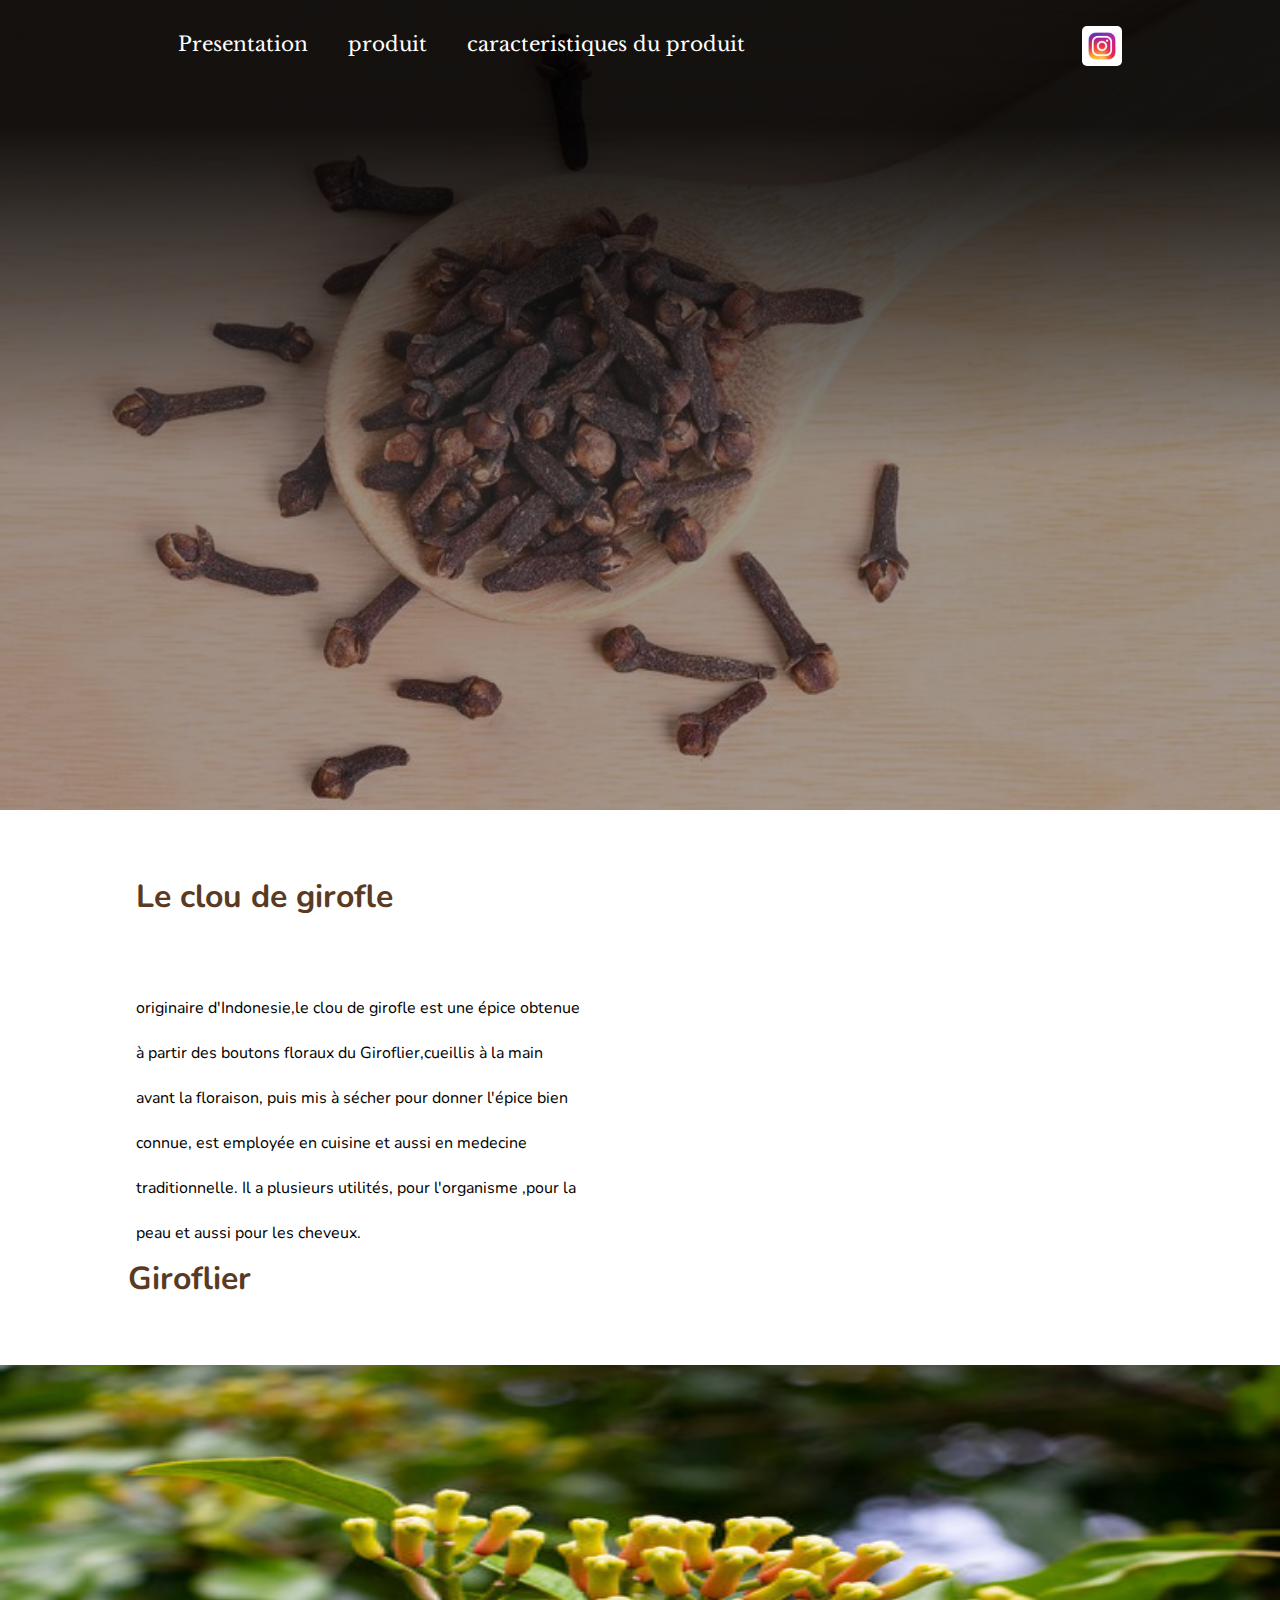
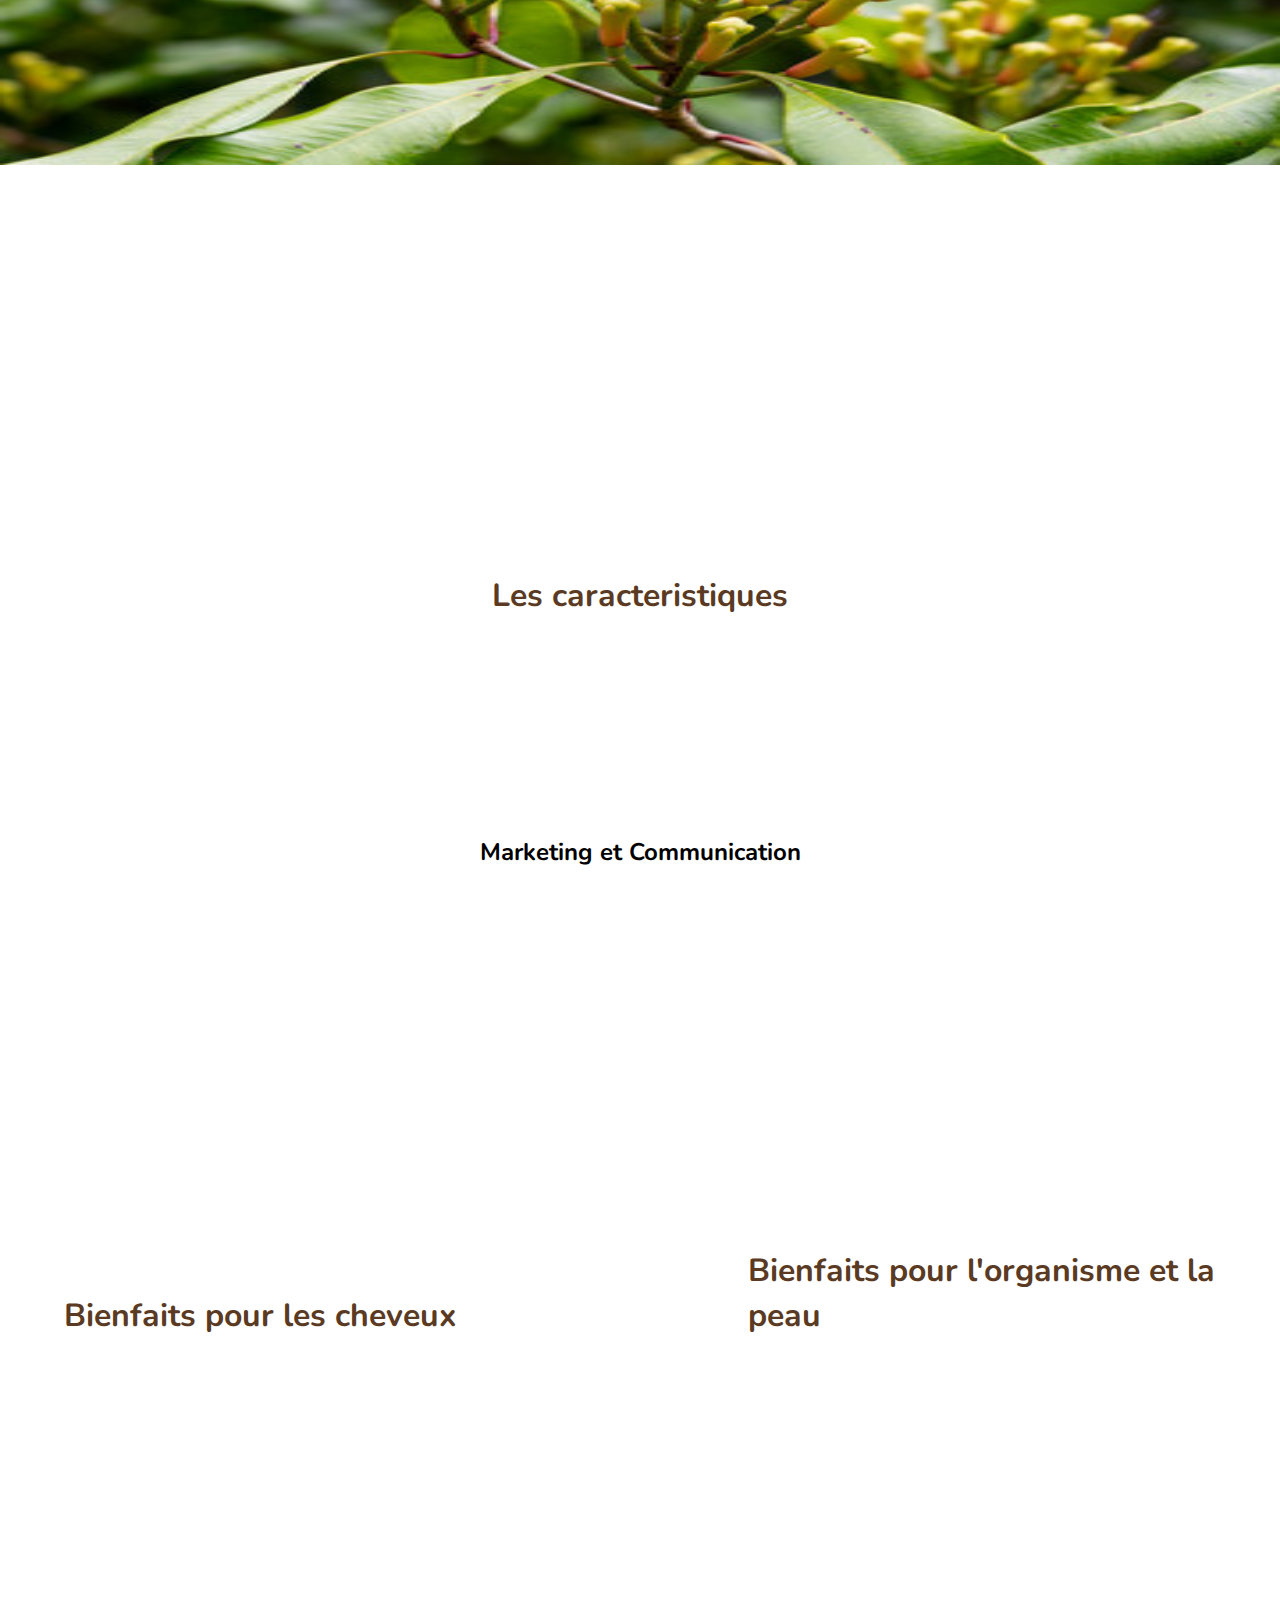
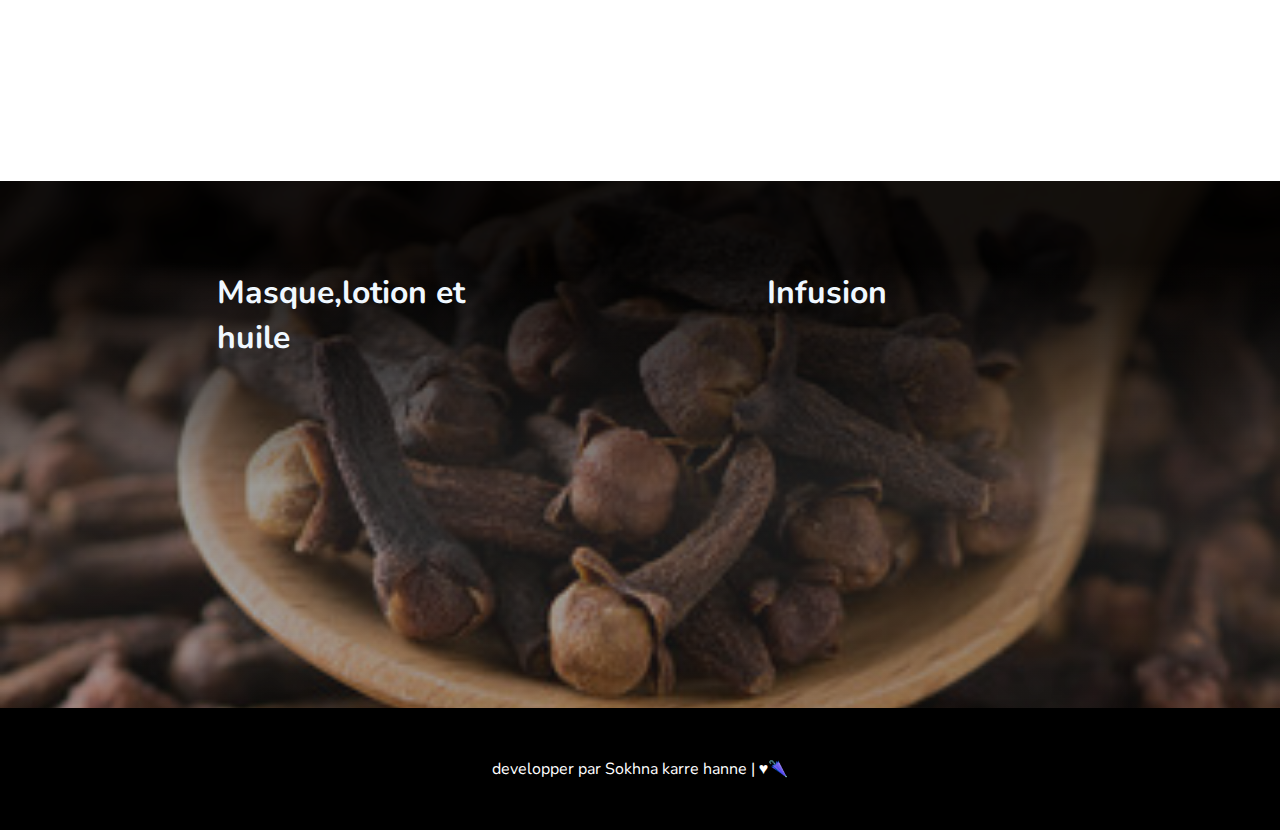
<file: index.html>
<html lang="en">
    <head>
        <meta charset="UTF-8">
        <meta http-equiv="X-UA-Compatible" content="IE=edge">
        <meta name="viewport" content="width=device-width, initial-scale=1.0">
        <link rel="stylesheet" href="partiecss.css">
        <link href="https://unpkg.com/aos@2.3.1/dist/aos.css" rel="stylesheet">
        <title>Le clou de girofle</title>
    </head>
 <body>
     <header>
        <nav>
           
            
                <div class="liste">
                    <ul>
                        <li>
                            <a href="
                            #presentation"> Presentation
                        </a>
                        </li>
                        <li>
                            <a href="#produit">
                                produit
                            </a>
                        </li>
                        <li>
                            <a href="#utilite"> 
                                caracteristiques du produit
                            </a>
                        </li>
                    </ul>
                </div>

                <div class="logo">
                    <a href="https://www.instagram.com/skh_bae/">
                    <img src="image/insta.jpg" alt="insta">
                    </a>
                    
                </div>
            
        </nav>
     </header>



     <main>
        <section id="presentation">
            
            <div class="quel">


                <h1>Le clou de girofle</h1>

                <p class="pre">
                    originaire d'Indonesie,le clou de girofle est une épice obtenue à partir
                     des boutons floraux du Giroflier,cueillis à la main 
                     avant la floraison, puis mis à sécher pour donner 
                     l'épice bien connue, est employée en cuisine et aussi en medecine
                     traditionnelle.
                    Il a plusieurs utilités, pour l'organisme ,pour la peau et aussi
                    pour les cheveux.
                </p>
               
            </div>

            <div class="imgclou" data-aos="flip-left"
                                data-aos-easing="ease-out-cubic"
                                data-aos-duration="2000">
                <img src="image/grain.jpg" alt="grain">
            </div>
            
        </section>




        <section id="Giroflier">
            <h1 style="margin-bottom: 5%; margin-left: 10%;">
                Giroflier
            </h1>
           <img src="image/giroflier.jpg" alt="giroflier">
        </section>
        



        <section id="produit">
            <div class="produit-0">
                <div class="produit-1" data-aos="fade-right"
                                        data-aos-offset="300"
                                        data-aos-easing="ease-in-sine">
                    <img src="image/girofle.jpg" alt="girofle">
                        <H2 class="p">
                        500f
                        </H2> 
                </div>

                <div class="produit-1" data-aos="fade-down"
                                        data-aos-easing="linear"
                                        data-aos-duration="1500">
                    <img src="image/huile.jpg" alt="huile">
                    <div class="prix">
                         <H2>
                         1000f 
                         </H2>
                    </div>
                </div>

                <div class="produit-1" data-aos="fade-up"
                                        data-aos-duration="3000">
                    <img src="image/poudre.jpg" alt="poudre">
                    <div class="prix">
                        <H2>
                        500f
                        </H2>
                    </div>
                </div>

            </div>

        </section>




        <section id="utilite">

            <div class="caractere">
                <H1 align="center"> Les caracteristiques</H1>
                <p class="tere" data-aos="zoom-out-up">
                    Le clou de girofle est riche en huile 
                    essentielle. Il contient un puissant
                     antibactérien, l'eugénol, des tanins,
                    des flavonoïdes, ainsi que du phosphore, 
                    du calcium, du potassium, de la vitamine C,
                    de la vitamine A, et du fer.  
                </p>
                     <h2 align="center">Marketing et Communication</h2>
                <p class="tere" data-aos="zoom-out-up">
                    l'utilisation des réseaux sociaux, comme Instagram, permettra de faire 
                    connaitre le produit, accessible pour tous
                    avec un prix très abordable, et par Pénétration,moins cher.
                    Le clou de girofle est important et utile pour la santé; vendu
                    par quelques un des étudiants et
                    avec un circuit court qui permettra aux clients de l'obtenir sans 
                    Grandes difficultés ayant des fournisseurs de confiance qui assurent 
                    La qualité du produit.Les potentiels clients sont les hommes et les femmes 
                    plus précisément les étudiants.
                </p>

            </div>
            <div class="utili">

                <div class="chv">
                    <h1> 
                        Bienfaits pour les cheveux 
                    </h1>
                    <p class="txt" data-aos="zoom-out-up">
                        Le clou de girofle appliqué en lotion sur le cuir chevelu
                        et la chevelure est un excellent remède pour apaiser 
                        l'inflammation de la peau, réduire les pellicules et stimuler 
                        la circulation sanguine. La repousse du cheveu est stimulée et 
                        sa vitalité est renforcée.
                        En tant que véritable conditionneur et adoucissant, 
                        l'Huile de Clou de Girofle est un booster 
                        d'éclat imparable pour les cheveux. Ses propriétés 
                        procurent de la brillance tout en redonnant un aspect 
                        soyeux à vos longueurs.
                    </p>
                    
                </div>

                <div class="org">
                    <h1>
                        Bienfaits pour l'organisme et la peau
                    </h1>
                    <p class="txt" data-aos="zoom-out-up">
                    le clou de girofle est considéré
                    comme une super épice en raison de ses puissantes 
                    vertus médicinales. Son principe actif l'eugénol
                    est reconnu pour ses propriétés naturelles anesthésiantes,
                    antibactériennes, anti-inflammatoires, antivirales
                     et antioxydantes. 
                     De plus, l'épice est riche en vitamines, minéraux et 
                     en antioxydants, tous bénéfiques pour la peau.
                    </p>

                </div>

            </div>
            
        </section>
        <section id="exple">
            <div class="exp">
                <div class="part">
                   <h1>Masque,lotion et huile</h1>
                  <img src="image/mask.jpg" alt="mask" data-aos="flip-left">
                </div>
                <div class="part">
                   <h1>Infusion</h1>
                   <img src="image/infusion.jpg" alt="infusion" data-aos="flip-left">
                </div> 
            </div>
            
     


        </section>


     </main>

     <footer style="text-align: center; background: #000; color: #fff; padding: 3%;">
        developper par Sokhna karre hanne | ♥🌂 
     </footer>



     <script src="https://unpkg.com/aos@2.3.1/dist/aos.js"></script>
     <script>
        AOS.init();
      </script>
</body>









































</html>
</file>
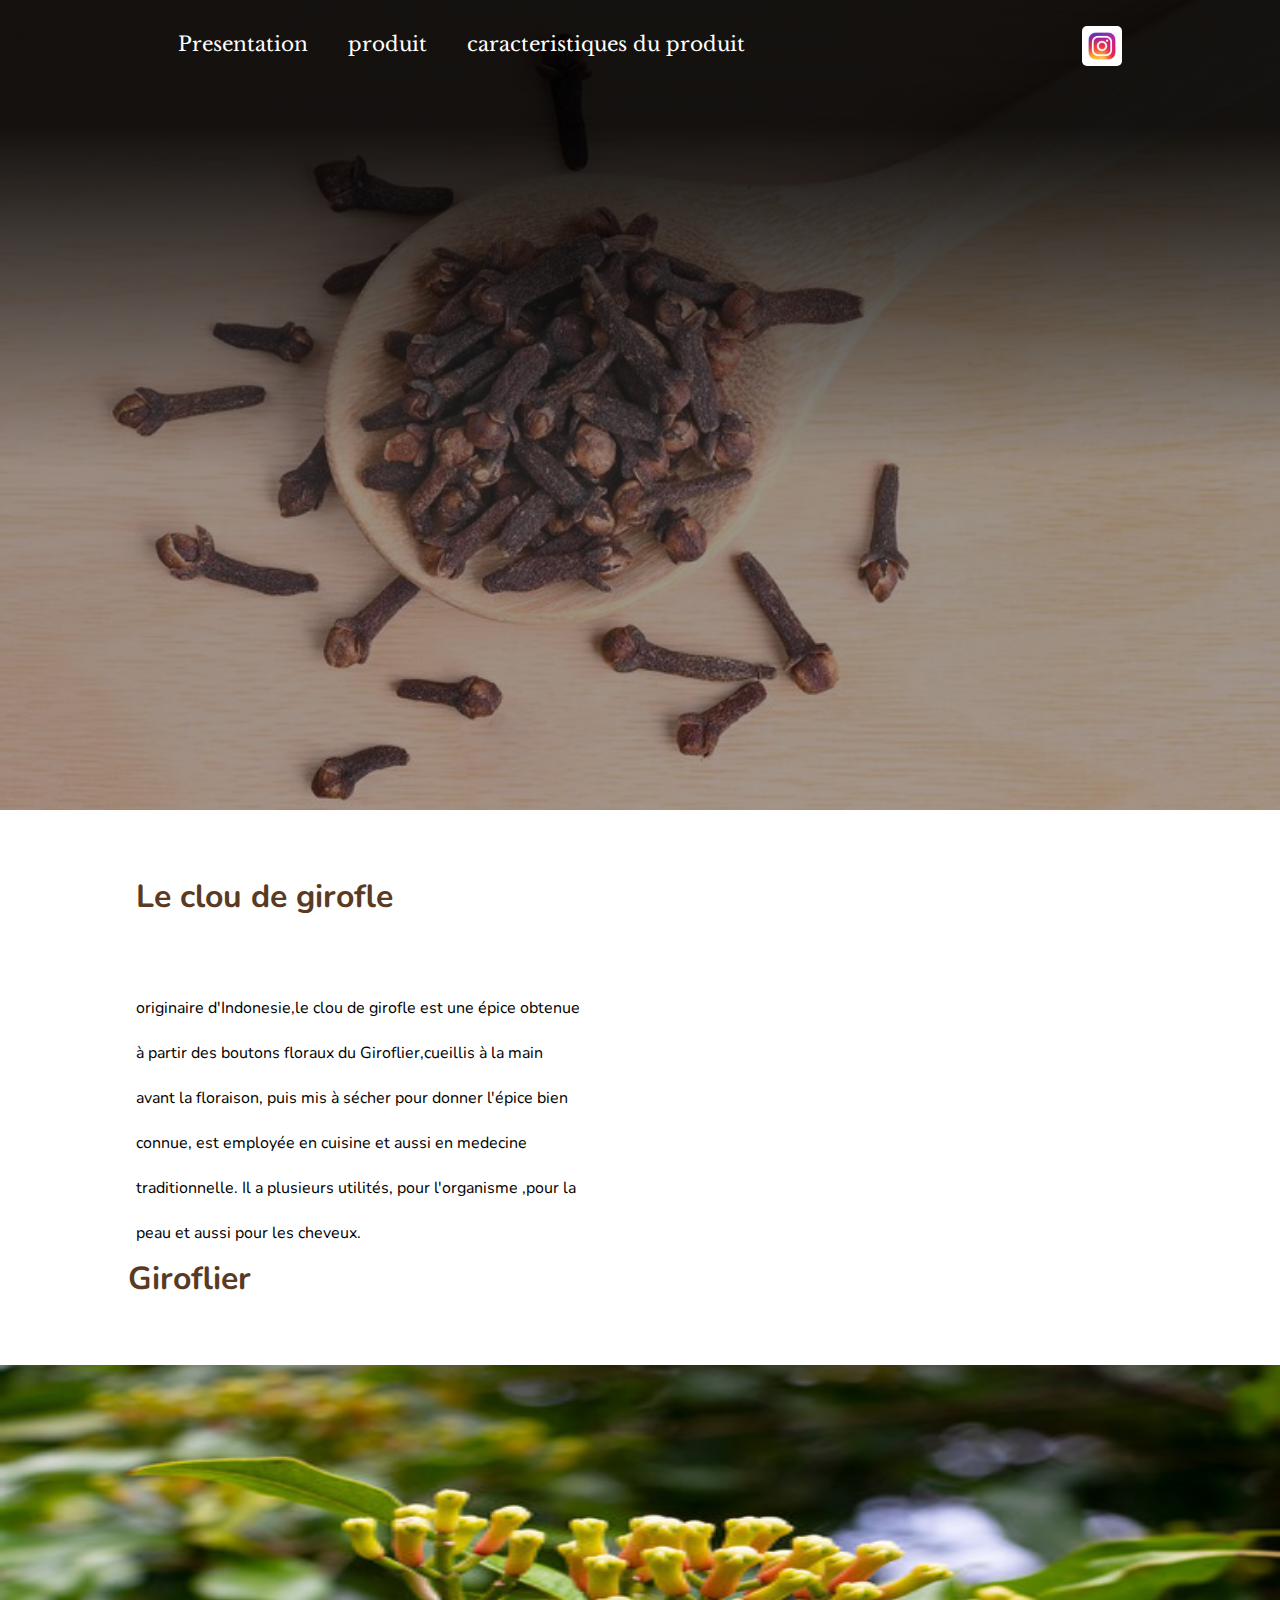
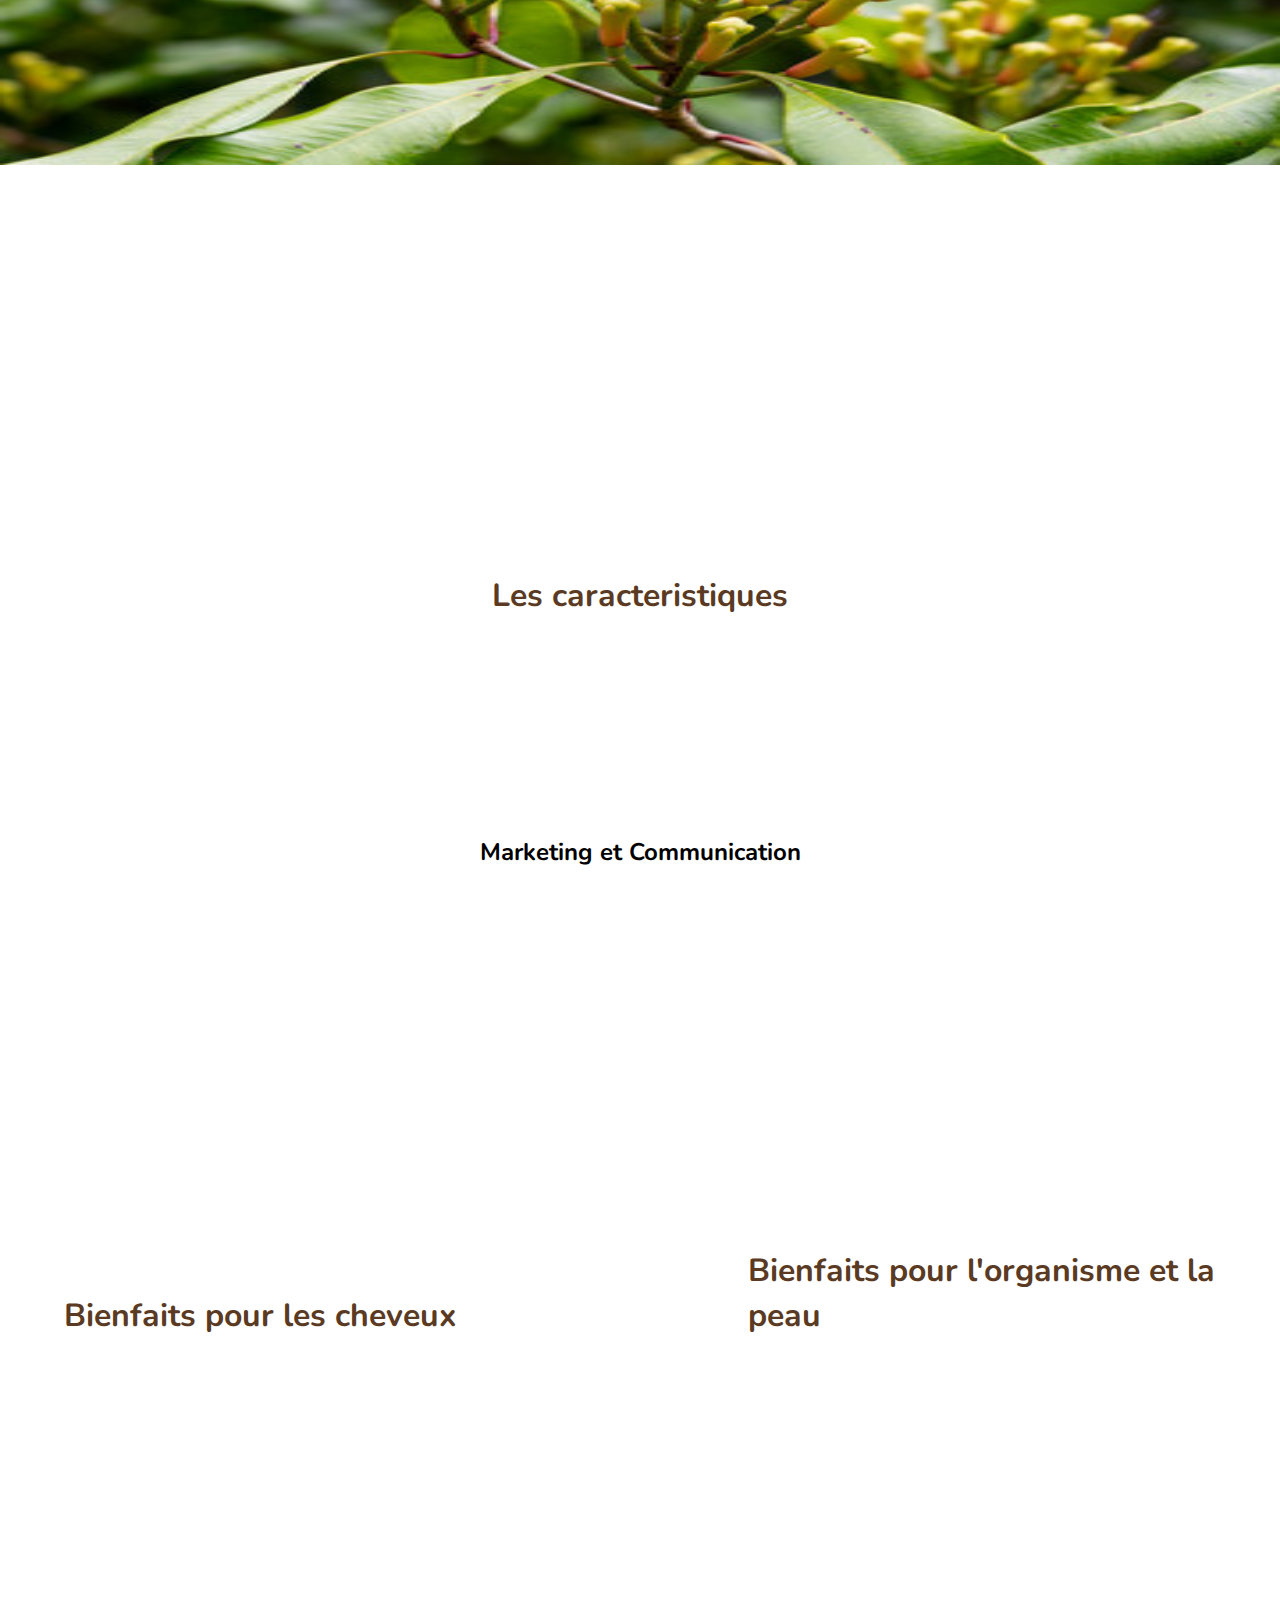
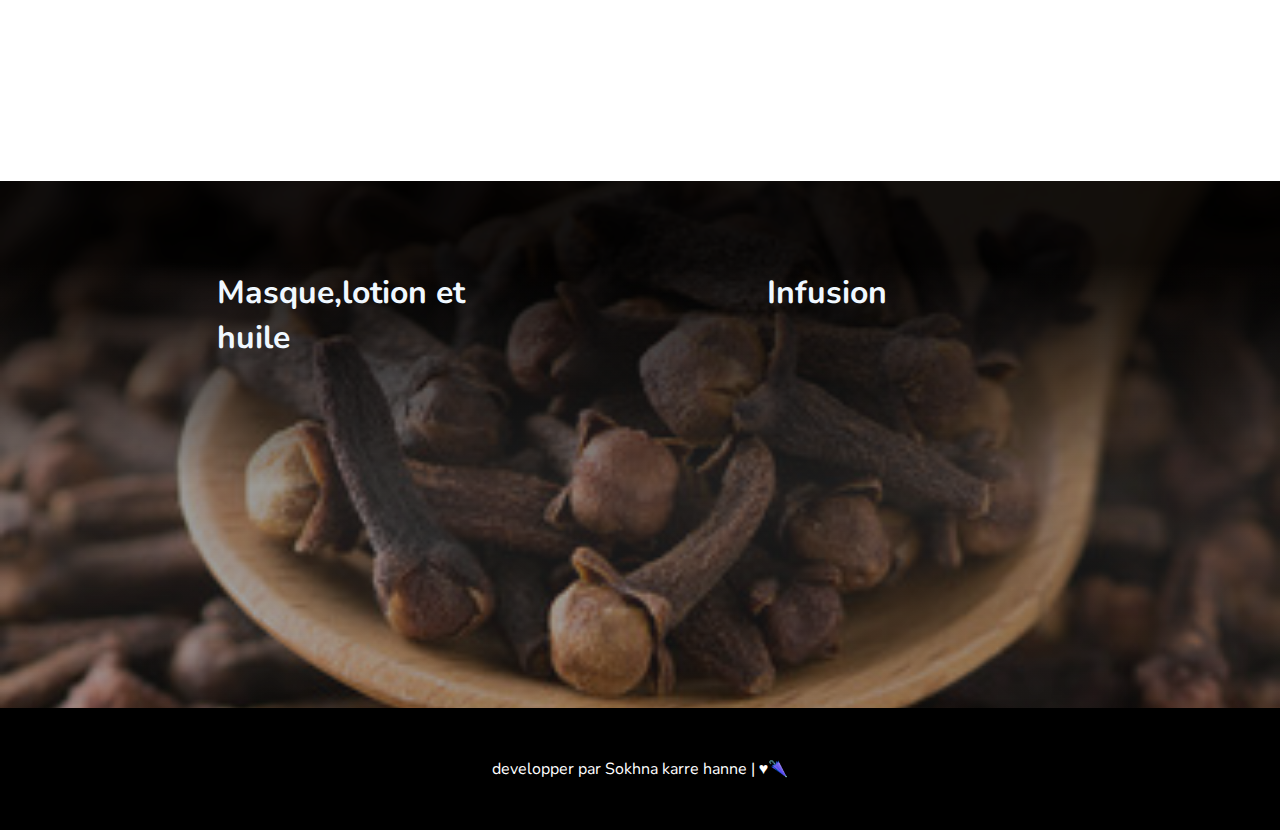
<file: marketing.html>
<html lang="en">
    <head>
        <meta charset="UTF-8">
        <meta http-equiv="X-UA-Compatible" content="IE=edge">
        <meta name="viewport" content="width=device-width, initial-scale=1.0">
        <link rel="stylesheet" href="partiecss.css">
        <link href="https://unpkg.com/aos@2.3.1/dist/aos.css" rel="stylesheet">
        <title>Le clou de girofle</title>
    </head>
 <body>
     <header>
        <nav>
           
            
                <div class="liste">
                    <ul>
                        <li>
                            <a href="
                            #presentation"> Presentation
                        </a>
                        </li>
                        <li>
                            <a href="#produit">
                                produit
                            </a>
                        </li>
                        <li>
                            <a href="#utilite"> 
                                caracteristiques du produit
                            </a>
                        </li>
                    </ul>
                </div>

                <div class="logo">
                    <a href="https://www.instagram.com/skh_bae/">
                    <img src="image/insta.jpg" alt="insta">
                    </a>
                    
                </div>
            
        </nav>
     </header>



     <main>
        <section id="presentation">
            
            <div class="quel">


                <h1>Le clou de girofle</h1>

                <p class="pre">
                    originaire d'Indonesie,le clou de girofle est une épice obtenue à partir
                     des boutons floraux du Giroflier,cueillis à la main 
                     avant la floraison, puis mis à sécher pour donner 
                     l'épice bien connue, est employée en cuisine et aussi en medecine
                     traditionnelle.
                    Il a plusieurs utilités, pour l'organisme ,pour la peau et aussi
                    pour les cheveux.
                </p>
               
            </div>

            <div class="imgclou" data-aos="flip-left"
                                data-aos-easing="ease-out-cubic"
                                data-aos-duration="2000">
                <img src="image/grain.jpg" alt="grain">
            </div>
            
        </section>




        <section id="Giroflier">
            <h1 style="margin-bottom: 5%; margin-left: 10%;">
                Giroflier
            </h1>
           <img src="image/giroflier.jpg" alt="giroflier">
        </section>
        



        <section id="produit">
            <div class="produit-0">
                <div class="produit-1" data-aos="fade-right"
                                        data-aos-offset="300"
                                        data-aos-easing="ease-in-sine">
                    <img src="image/girofle.jpg" alt="girofle">
                        <H2 class="p">
                        500f
                        </H2> 
                </div>

                <div class="produit-1" data-aos="fade-down"
                                        data-aos-easing="linear"
                                        data-aos-duration="1500">
                    <img src="image/huile.jpg" alt="huile">
                    <div class="prix">
                         <H2>
                         1000f 
                         </H2>
                    </div>
                </div>

                <div class="produit-1" data-aos="fade-up"
                                        data-aos-duration="3000">
                    <img src="image/poudre.jpg" alt="poudre">
                    <div class="prix">
                        <H2>
                        500f
                        </H2>
                    </div>
                </div>

            </div>

        </section>




        <section id="utilite">

            <div class="caractere">
                <H1 align="center"> Les caracteristiques</H1>
                <p class="tere" data-aos="zoom-out-up">
                    Le clou de girofle est riche en huile 
                    essentielle. Il contient un puissant
                     antibactérien, l'eugénol, des tanins,
                    des flavonoïdes, ainsi que du phosphore, 
                    du calcium, du potassium, de la vitamine C,
                    de la vitamine A, et du fer.  
                </p>
                     <h2 align="center">Marketing et Communication</h2>
                <p class="tere" data-aos="zoom-out-up">
                    l'utilisation des réseaux sociaux, comme Instagram, permettra de faire 
                    connaitre le produit, accessible pour tous
                    avec un prix très abordable, et par Pénétration,moins cher.
                    Le clou de girofle est important et utile pour la santé; vendu
                    par quelques un des étudiants et
                    avec un circuit court qui permettra aux clients de l'obtenir sans 
                    Grandes difficultés ayant des fournisseurs de confiance qui assurent 
                    La qualité du produit.Les potentiels clients sont les hommes et les femmes 
                    plus précisément les étudiants.
                </p>

            </div>
            <div class="utili">

                <div class="chv">
                    <h1> 
                        Bienfaits pour les cheveux 
                    </h1>
                    <p class="txt" data-aos="zoom-out-up">
                        Le clou de girofle appliqué en lotion sur le cuir chevelu
                        et la chevelure est un excellent remède pour apaiser 
                        l'inflammation de la peau, réduire les pellicules et stimuler 
                        la circulation sanguine. La repousse du cheveu est stimulée et 
                        sa vitalité est renforcée.
                        En tant que véritable conditionneur et adoucissant, 
                        l'Huile de Clou de Girofle est un booster 
                        d'éclat imparable pour les cheveux. Ses propriétés 
                        procurent de la brillance tout en redonnant un aspect 
                        soyeux à vos longueurs.
                    </p>
                    
                </div>

                <div class="org">
                    <h1>
                        Bienfaits pour l'organisme et la peau
                    </h1>
                    <p class="txt" data-aos="zoom-out-up">
                    le clou de girofle est considéré
                    comme une super épice en raison de ses puissantes 
                    vertus médicinales. Son principe actif l'eugénol
                    est reconnu pour ses propriétés naturelles anesthésiantes,
                    antibactériennes, anti-inflammatoires, antivirales
                     et antioxydantes. 
                     De plus, l'épice est riche en vitamines, minéraux et 
                     en antioxydants, tous bénéfiques pour la peau.
                    </p>

                </div>

            </div>
            
        </section>
        <section id="exple">
            <div class="exp">
                <div class="part">
                   <h1>Masque,lotion et huile</h1>
                  <img src="image/mask.jpg" alt="mask" data-aos="flip-left">
                </div>
                <div class="part">
                   <h1>Infusion</h1>
                   <img src="image/infusion.jpg" alt="infusion" data-aos="flip-left">
                </div> 
            </div>
            
     


        </section>


     </main>

     <footer style="text-align: center; background: #000; color: #fff; padding: 3%;">
        developper par Sokhna karre hanne | ♥🌂 
     </footer>



     <script src="https://unpkg.com/aos@2.3.1/dist/aos.js"></script>
     <script>
        AOS.init();
      </script>
</body>









































</html>
</file>
<file: partiecss.css>
@import url('https://fonts.googleapis.com/css2?family=Libre+Baskerville&family=Montserrat&display=swap');
@import url('https://fonts.googleapis.com/css2?family=Libre+Baskerville&family=Montserrat&family=Nunito:wght@200&display=swap');



*{
    padding: 0;
    margin: 0;
    line-height: 5vh;
    font-family: 'Nunito', sans-serif;

}
header{
    background: linear-gradient(180deg, rgba(0, 0, 0, 0.922045) 15.5%, rgba(54, 54, 54, 0.5),
                rgba(28, 28, 28, 0.4)),
               url(image/fdecran.jpg) center center / cover no-repeat;
 
    height: 90vh;
    margin: 0%;
    padding: 0%;
    width: 100%;


}
header nav{

    display: flex;
    flex-direction: row ;
    justify-content: space-around;
    align-items: center;
    padding: 0 auto;
    margin-top: 0%;
    margin: 0 auto;
    margin-top: 22px;
    position: absolute;
    width: 100%;
    
 
}


.liste ul {
    display: flex;
    flex-direction: row;
}
.liste ul li{
    list-style: none;
}
.liste ul li a{
    list-style: none;
    color: white;
    justify-content: space-around;
    padding: 20px;
    font-size:20px;
    text-decoration: none;
    font-family: 'Libre Baskerville', serif;
}
.liste ul li a:hover{
    color: #5a3a22;
}

.logo img{
    width: 40px; 
    height: 40px;
    border-radius: 5px;
}
#presentation{
    display: flex;
    flex-direction:row;
    justify-content: space-around;
    margin-top: 5%;
}
#presentation .quel h1 {
    color: #5a3a22;
}
#presentation .quel{
    width: 35%;
    font-family: 'Times New Roman', Times, serif;

}
#presentation .imgclou img{
width: 290px;
height: 270px;
border-radius: 5px;
margin: 15%;
}
.pre {
    margin-top: 15%;
}
.service{
    margin-top: 25%;
    color: #5a3a22;
    text-align: center;
    margin-left:115%;
}

#presentation .ensemble{
    display: flex;
    flex-direction: column;
}
#giroflier img{
    height: 400px;
    width: 100%;
    margin: 0%;
}

#produit .produit-0{
    display: flex;
    flex-direction: row;
    padding: 40px ;
    justify-content: space-around;
    text-align: center;
}
#produit .produit-1{
    display: flex;
    flex-direction: column;
}
.prix h2{
    color: #5a3a22;
    margin-top: 10%;
}
.produit-1 img{
    border-radius: 5px;
}

.p{
    margin-top: 10%;
}


#utilite{
    display: flex;
    flex-direction: column;
    justify-content: space-around;
}
#utilite .caractere .tere{
    text-align: center;
    width: 50%;
    margin: 0  auto;
    margin-top: 4%;
}
h1{
    color: #5a3a22;
}

.utili{
    display: flex;
    flex-direction: row;
    justify-content: space-around;
    width: 90%;
    align-items: center;
    margin: 4% auto;
}
.chv{
    margin-right: 5%;
    text-align: justify;
}
#exple{
    display: flex;
    flex-direction: column;
    margin-top: 6%;
    background: linear-gradient(180deg, rgba(0, 0, 0, 0.922045) 15.5%, rgba(54, 54, 54, 0.5),
                rgba(28, 28, 28, 0.4)),
                url(image/n.jpg) center center / cover no-repeat;
    padding: 7%;
    
}
#exple .exp{
    display: flex;
    flex-direction: row;
    justify-content: space-around;
}
.exp img{
width: 370px;
height: 240px;
border-radius: 5px;
margin-left: 5%;
margin-right: 2%;
margin-top: 5%;
}
.part{
    display: flex;
    flex-direction: column;

}
.part h1{
    margin-left: 10%;
    margin-right: 10%;
    color: aliceblue;
}
h2{
    padding-top: 2%;
}
</file>
